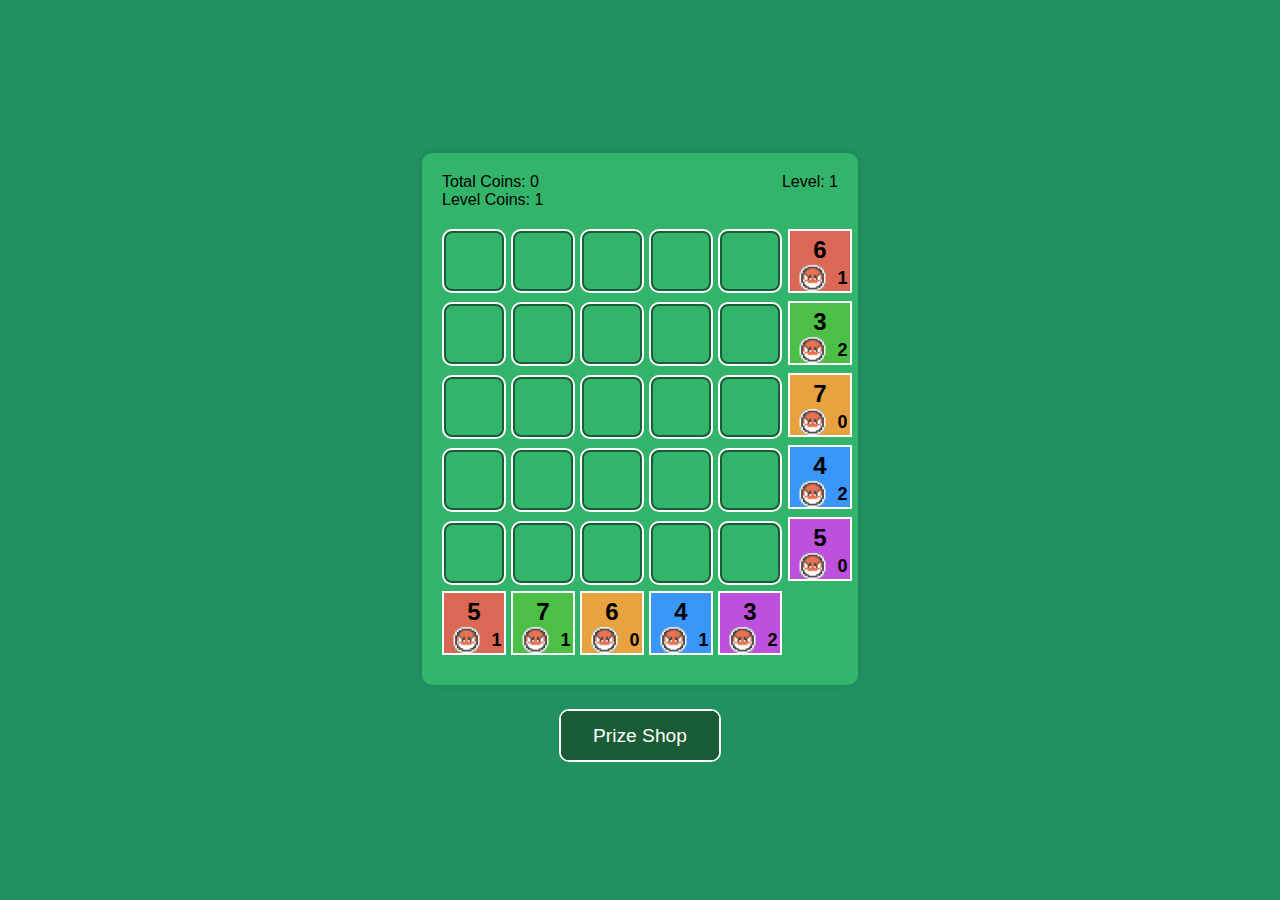
<file: index.html>
<!DOCTYPE html>
<html lang="en">
<head>
    <meta charset="UTF-8">
    <meta name="viewport" content="width=device-width, initial-scale=1.0">
    <title>Voltorb Flip</title>
    <link rel="stylesheet" href="styles.css">
    <script src="game.js"></script>
</head>
<body>
    <div class="page-container">
        <div class="game-container">
            <div class="header">
                <div class="score-container">
                    <div>Total Coins: <span id="total-coins">0</span></div>
                    <div>Level Coins: <span id="level-coins">0</span></div>
                </div>
                <div class="level">Level: <span id="current-level">1</span></div>
            </div>
            <div class="board-container">
                <div class="col-background"></div>
                <div class="col-background"></div>
                <div class="col-background"></div>
                <div class="col-background"></div>
                <div class="col-background"></div>
                
                <div class="game-board" id="game-board"></div>
                <div class="row-indicators" id="row-indicators"></div>
                <div class="col-indicators" id="col-indicators"></div>
            </div>
        </div>
        <div class="prize-shop-button">
            <a href="prizes.html" class="back-button">Prize Shop</a>
        </div>
    </div>
</body>
</html>
</file>
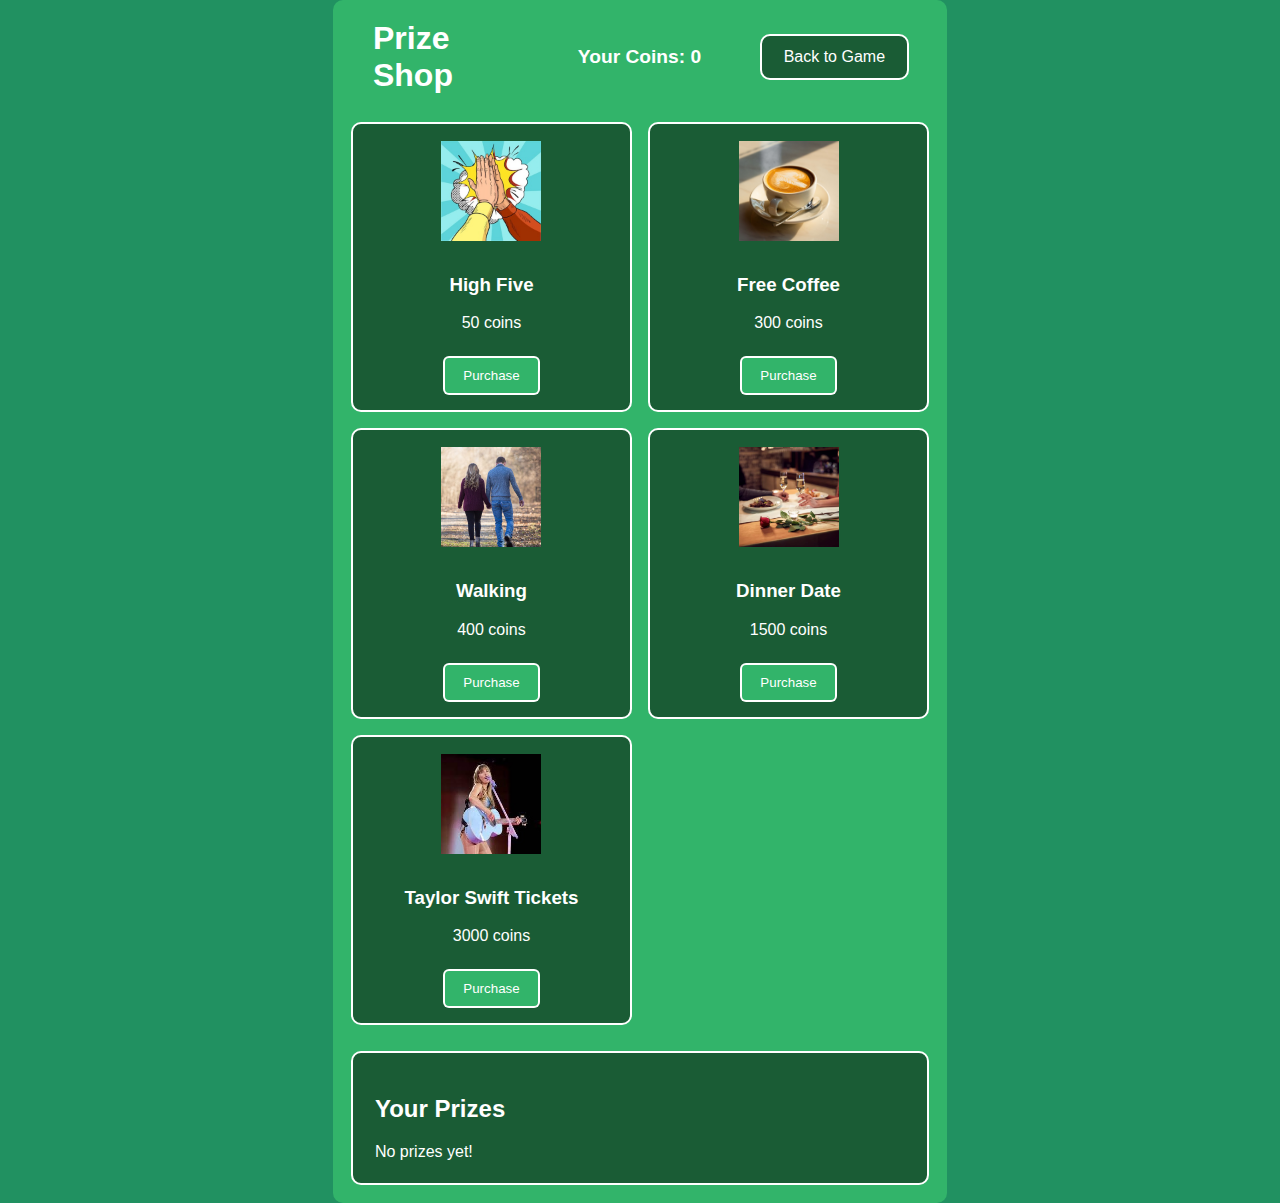
<file: prizes.html>
<!DOCTYPE html>
<html lang="en">
<head>
    <meta charset="UTF-8">
    <meta name="viewport" content="width=device-width, initial-scale=1.0">
    <title>Voltorb Flip - Prize Shop</title>
    <link rel="stylesheet" href="styles.css">
</head>
<body>
    <div class="prize-container">
        <div class="prize-header">
            <h1>Prize Shop</h1>
            <div class="coins-display">Your Coins: <span id="available-coins">0</span></div>
            <a href="index.html" class="back-button">Back to Game</a>
        </div>
        <div class="prizes-grid">
            <div class="prize-card">
                <img src="images/highfive.jpg" alt="High Five">
                <h3>High Five</h3>
                <p>50 coins</p>
                <button onclick="purchasePrize('High Five', 50)">Purchase</button>
            </div>
            <div class="prize-card">
                <img src="images/coffee.jpg" alt="Coffee">
                <h3>Free Coffee</h3>
                <p>300 coins</p>
                <button onclick="purchasePrize('Coffee', 300)">Purchase</button>
            </div>
            <div class="prize-card">
                <img src="images/walking.jpg" alt="Walking">
                <h3>Walking</h3>
                <p>400 coins</p>
                <button onclick="purchasePrize('Walking', 400)">Purchase</button>
            </div>
            <div class="prize-card">
                <img src="images/DinnerDate.png" alt="Dinner Date">
                <h3>Dinner Date</h3>
                <p>1500 coins</p>
                <button onclick="purchasePrize('DinnerDate', 1000)">Purchase</button>
            </div>
            <div class="prize-card">
                <img src="images/taylor.jpg" alt="Taylor">
                <h3>Taylor Swift Tickets</h3>
                <p>3000 coins</p>
                <button onclick="purchasePrize('Taylor Swift Tickets', 3000)">Purchase</button>
            </div>
        </div>
        <div class="inventory">
            <h2>Your Prizes</h2>
            <div id="prize-inventory"></div>
        </div>
    </div>
    <script src="prizes.js"></script>
</body>
</html>
</file>
<file: styles.css>
body {
    display: flex;
    justify-content: center;
    align-items: center;
    min-height: 100vh;
    margin: 0;
    background-color: #219161;
    font-family: Arial, sans-serif;
}

.game-container {
    background-color: 
    #32b46a;
    padding: 20px;
    border-radius: 10px;
    box-shadow: 0 0 10px rgba(0,0,0,0.1);
}

.header {
    display: flex;
    justify-content: space-between;
    margin-bottom: 20px;
}

.game-board {
    display: grid;
    grid-template-columns: repeat(5, 60px);
    gap: 9px;
}

.tile {
    width: 60px;
    height: 60px;
    margin: 2px;
    background-color: #32b46a;
    border: 2px solid #1a5c35;  /* Inner dark green border */
    box-shadow: 0 0 0 2px white;  /* Outer white border */
    border-radius: 8px;
    cursor: pointer;
    font-size: 20px;
    font-weight: bold;
    transition: background-color 0.2s;
}

.tile:hover {
    background-color: #45a049;
}

.tile.revealed {
    background-color: #b88783;
    border-color: #8b4d48;  /* Darker version of revealed color for inner border */
    box-shadow: 0 0 0 2px white;  /* Keep white outer border when revealed */
}

.tile.revealed.voltorb {
    background-color: #b88783;
    border-color: #8b4d48;
    box-shadow: 0 0 0 2px white;
}

.tile.flipped {
    transform: rotateY(180deg);
}

.tile .front,
.tile .back {
    position: absolute;
    width: 100%;
    height: 100%;
    backface-visibility: hidden;
    display: flex;
    justify-content: center;
    align-items: center;
}

.tile .back {
    transform: rotateY(180deg);
}

.tile .back img {
    width: 80%;
    height: 80%;
    object-fit: contain;
}

.board-container {
    position: relative;
    margin: 20px 0;
    padding-right: 60px;
    padding-bottom: 60px;
}

.row-indicators {
    position: absolute;
    right: -10px;
    top: 0;
    width: 60px; 
    display: flex;
    flex-direction: column;
    gap: 8px;
}

.col-indicators {
    position: absolute;
    bottom: -10px;
    left: 0;
    display: flex;
    gap: 5px;
}

.indicator {
    width: 50px;
    height: 50px;
    border: 2px solid #fff;
    display: flex;
    flex-direction: column;
    justify-content: space-between;
    align-items: center;
    font-size: 24px;
    font-weight: bold;
    padding: 5px;
    color: #000;
}

/* Colors for row indicators */
.indicator:nth-child(1) { background-color: #db6854; }
.indicator:nth-child(2) { background-color: #4cbf46; }
.indicator:nth-child(3) { background-color: #e8a240; }
.indicator:nth-child(4) { background-color: #3a96f9; }
.indicator:nth-child(5) { background-color: #bd50dd; }

/* Voltorb counter container */
.voltorb-counter {
    display: flex;
    align-items: center;
    justify-content: center;
    gap: 5px;
    font-size: 18px;
}

.voltorb-icon {
    width: 30px;
    height: 28px;
    background-image: url('images/voltorb.png');
    background-size: contain;
    background-repeat: no-repeat;
    background-position: center;
    padding-left: 10px;
}

.tile.memo-mode {
    position: relative;
}

.tile .memo-numbers {
    position: absolute;
    top: 0;
    left: 0;
    width: 100%;
    height: 100%;
    display: grid;
    grid-template-columns: repeat(2, 1fr);
    grid-template-rows: repeat(2, 1fr);
    font-size: 12px;
    color: #666;
}

.controls {
    margin: 20px 0;
    text-align: center;
}

.instructions {
    margin-top: 20px;
    padding: 10px;
    background: #f8f8f8;
    border-radius: 5px;
}

.instructions ul {
    list-style: none;
    padding: 0;
}

.instructions li {
    margin: 5px 0;
}

/* Prize page styles */
.prize-container {
    background-color: #32b46a;
    padding: 20px;
    border-radius: 10px;
    max-width: 800px;
    margin: 0 auto;
}

.prize-header {
    display: flex;
    justify-content: space-between;
    align-items: center;
    margin-bottom: 30px;
    color: white;
    gap: 50px;
    padding: 0 20px;
}

.prize-header h1 {
    margin: 0;
    flex: 1;
}

.back-button {
    background-color: #1a5c35;
    color: white;
    padding: 10px 20px;
    border-radius: 8px;
    text-decoration: none;
    border: 2px solid #1a5c35;
    box-shadow: 0 0 0 2px white;
}

.prizes-grid {
    display: grid;
    grid-template-columns: repeat(auto-fit, minmax(200px, 1fr));
    gap: 20px;
    margin-bottom: 30px;
}

.prize-card {
    background-color: #1a5c35;
    padding: 15px;
    border-radius: 8px;
    text-align: center;
    color: white;
    border: 2px solid #1a5c35;
    box-shadow: 0 0 0 2px white;
}

.prize-card img {
    width: 100px;
    height: 100px;
    margin-bottom: 10px;
}

.prize-card button {
    background-color: #32b46a;
    color: white;
    border: none;
    padding: 8px 16px;
    border-radius: 4px;
    cursor: pointer;
    margin-top: 10px;
    border: 2px solid #32b46a;
    box-shadow: 0 0 0 2px white;
}

.prize-card button:hover {
    background-color: #2a9d5d;
}

.prize-card button.sold-out {
    background-color: #ff4444;
    cursor: not-allowed;
    opacity: 0.8;
    border-color: #cc0000;
}

.prize-card button.sold-out:hover {
    background-color: #ff4444;
}

.inventory {
    background-color: #1a5c35;
    padding: 20px;
    border-radius: 8px;
    color: white;
    border: 2px solid #1a5c35;
    box-shadow: 0 0 0 2px white;
}

.inventory-item {
    background-color: #32b46a;
    padding: 10px;
    margin: 5px 0;
    border-radius: 4px;
}

.coins-display {
    font-size: 1.2em;
    font-weight: bold;
    flex: 1;
    text-align: center;
}

.page-container {
    display: flex;
    flex-direction: column;
    align-items: center;
    gap: 20px;
}

.prize-shop-button {
    text-align: center;
    margin-top: 20px;
    position: relative;
    z-index: 1;
}

.prize-shop-button .back-button {
    font-size: 1.2em;
    padding: 12px 30px;
}

.prize-shop-button .back-button:hover {
    background-color: #2a9d5d;
    transition: background-color 0.2s;
}
</file>
